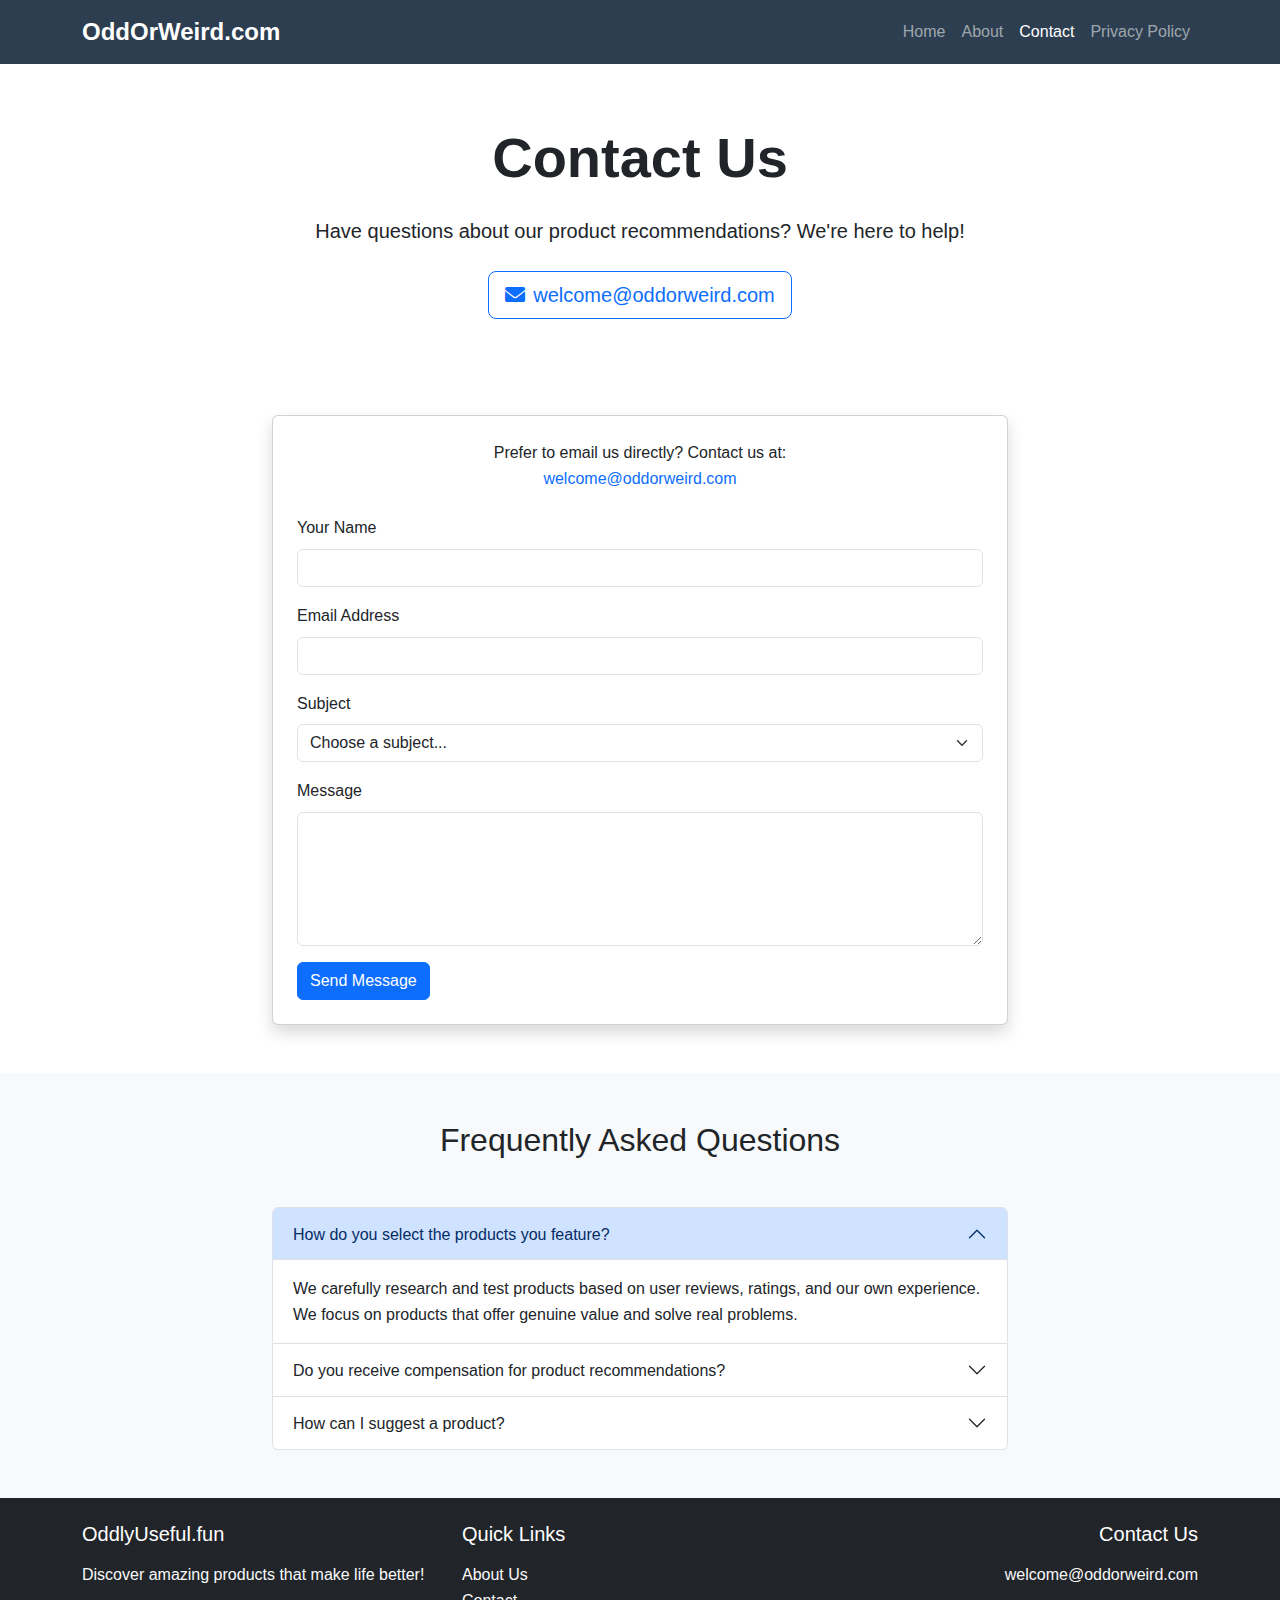
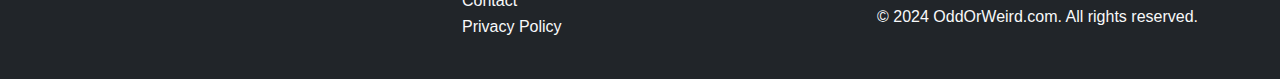
<file: contact.html>
<!DOCTYPE html>
<html lang="en">
<head>
    <meta charset="UTF-8">
    <meta name="viewport" content="width=device-width, initial-scale=1.0">
    <title>Contact Us - OddOrWeird.com | Get in Touch</title>
    
    <!-- SEO Meta Tags -->
    <meta name="description" content="Contact OddOrWeird.com - Have questions about our Amazon product recommendations? Get expert advice, product suggestions, and support. We're here to help you find the perfect products for your needs.">
    <meta name="keywords" content="contact oddorweird.com, product questions, amazon products, customer support, product recommendations, amazon affiliate support, product suggestions, customer service, amazon product help, product advice, contact support, amazon product questions, product recommendations help">
    <meta name="author" content="OddOrWeird.com">
    <meta name="robots" content="index, follow, max-image-preview:large, max-snippet:-1, max-video-preview:-1">
    <meta name="language" content="English">
    <meta name="revisit-after" content="7 days">
    <meta name="generator" content="OddOrWeird.com">
    
    <!-- Canonical URL -->
    <link rel="canonical" href="https://oddorweird/contact.html">
    
    <!-- Open Graph Meta Tags -->
    <meta property="og:type" content="website">
    <meta property="og:title" content="Contact Us - OddOrWeird.com | Get in Touch">
    <meta property="og:description" content="Have questions about our product recommendations? We're here to help! Get in touch with us today.">
    <meta property="og:image" content="https://oddorweird.com/images/contact-og.jpg">
    <meta property="og:url" content="https://oddorweird.com/contact.html">
    <meta property="og:site_name" content="OddOrWeird.com">
    
    <!-- Twitter Card Meta Tags -->
    <meta name="twitter:card" content="summary_large_image">
    <meta name="twitter:site" content="@oddorweird">
    <meta name="twitter:creator" content="@oddorweird">
    <meta name="twitter:title" content="Contact Us - OddOrWeird.com | Get in Touch">
    <meta name="twitter:description" content="Have questions about our product recommendations? We're here to help! Get in touch with us today.">
    <meta name="twitter:image" content="https://oddorweird.com/images/contact-og.jpg">
    
    <!-- Additional Meta Tags -->
    <meta name="theme-color" content="#212529">
    <meta name="mobile-web-app-capable" content="yes">
    <meta name="apple-mobile-web-app-capable" content="yes">
    <meta name="apple-mobile-web-app-status-bar-style" content="black">
    <meta name="apple-mobile-web-app-title" content="OddOrWeird.com">
    
    <!-- Bootstrap 5 CSS -->
    <link href="https://cdn.jsdelivr.net/npm/bootstrap@5.3.0/dist/css/bootstrap.min.css" rel="stylesheet">
    <!-- Custom CSS -->
    <link rel="stylesheet" href="styles.css">
    <!-- Font Awesome -->
    <link rel="stylesheet" href="https://cdnjs.cloudflare.com/ajax/libs/font-awesome/6.0.0/css/all.min.css">
</head>
<body>
    <!-- Navigation -->
    <nav class="navbar navbar-expand-lg navbar-dark bg-dark fixed-top">
        <div class="container">
            <a class="navbar-brand" href="index.html">OddOrWeird.com</a>
            <button class="navbar-toggler" type="button" data-bs-toggle="collapse" data-bs-target="#navbarNav">
                <span class="navbar-toggler-icon"></span>
            </button>
            <div class="collapse navbar-collapse" id="navbarNav">
                <ul class="navbar-nav ms-auto">
                    <li class="nav-item">
                        <a class="nav-link" href="index.html">Home</a>
                    </li>
                    <li class="nav-item">
                        <a class="nav-link" href="about.html">About</a>
                    </li>
                    <li class="nav-item">
                        <a class="nav-link active" href="contact.html">Contact</a>
                    </li>
                    <li class="nav-item">
                        <a class="nav-link" href="privacy.html">Privacy Policy</a>
                    </li>
                </ul>
            </div>
        </div>
    </nav>

    <!-- Contact Hero Section -->
    <section class="contact-hero py-5">
        <div class="container">
            <div class="row align-items-center min-vh-50">
                <div class="col-lg-8 mx-auto text-center">
                    <h1 class="display-4 fw-bold mb-4">Contact Us</h1>
                    <p class="lead">Have questions about our product recommendations? We're here to help!</p>
                    <div class="mt-4">
                        <a href="mailto:welcome@oddorweird.com" class="btn btn-outline-primary btn-lg">
                            <i class="fas fa-envelope me-2"></i>welcome@oddorweird.com
                        </a>
                    </div>
                </div>
            </div>
        </div>
    </section>

    <!-- Contact Form Section -->
    <section class="py-5">
        <div class="container">
            <div class="row justify-content-center">
                <div class="col-lg-8">
                    <div class="card shadow">
                        <div class="card-body p-4">
                            <div class="text-center mb-4">
                                <p class="mb-0">Prefer to email us directly? Contact us at:</p>
                                <a href="mailto:welcome@oddorweird.com" class="text-primary text-decoration-none">
                                    welcome@oddorweird.com
                                </a>
                            </div>
                            <form id="contactForm" class="needs-validation" novalidate>
                                <div class="mb-3">
                                    <label for="name" class="form-label">Your Name</label>
                                    <input type="text" class="form-control" id="name" required>
                                    <div class="invalid-feedback">
                                        Please enter your name.
                                    </div>
                                </div>
                                <div class="mb-3">
                                    <label for="email" class="form-label">Email Address</label>
                                    <input type="email" class="form-control" id="email" required>
                                    <div class="invalid-feedback">
                                        Please enter a valid email address.
                                    </div>
                                </div>
                                <div class="mb-3">
                                    <label for="subject" class="form-label">Subject</label>
                                    <select class="form-select" id="subject" required>
                                        <option value="">Choose a subject...</option>
                                        <option value="product">Product Question</option>
                                        <option value="suggestion">Product Suggestion</option>
                                        <option value="partnership">Partnership Inquiry</option>
                                        <option value="other">Other</option>
                                    </select>
                                    <div class="invalid-feedback">
                                        Please select a subject.
                                    </div>
                                </div>
                                <div class="mb-3">
                                    <label for="message" class="form-label">Message</label>
                                    <textarea class="form-control" id="message" rows="5" required></textarea>
                                    <div class="invalid-feedback">
                                        Please enter your message.
                                    </div>
                                </div>
                                <button type="submit" class="btn btn-primary">Send Message</button>
                            </form>
                        </div>
                    </div>
                </div>
            </div>
        </div>
    </section>

    <!-- FAQ Section -->
    <section class="py-5 bg-light">
        <div class="container">
            <h2 class="text-center mb-5">Frequently Asked Questions</h2>
            <div class="row justify-content-center">
                <div class="col-lg-8">
                    <div class="accordion" id="faqAccordion">
                        <div class="accordion-item">
                            <h3 class="accordion-header">
                                <button class="accordion-button" type="button" data-bs-toggle="collapse" data-bs-target="#faq1">
                                    How do you select the products you feature?
                                </button>
                            </h3>
                            <div id="faq1" class="accordion-collapse collapse show" data-bs-parent="#faqAccordion">
                                <div class="accordion-body">
                                    We carefully research and test products based on user reviews, ratings, and our own experience. We focus on products that offer genuine value and solve real problems.
                                </div>
                            </div>
                        </div>
                        <div class="accordion-item">
                            <h3 class="accordion-header">
                                <button class="accordion-button collapsed" type="button" data-bs-toggle="collapse" data-bs-target="#faq2">
                                    Do you receive compensation for product recommendations?
                                </button>
                            </h3>
                            <div id="faq2" class="accordion-collapse collapse" data-bs-parent="#faqAccordion">
                                <div class="accordion-body">
                                    Yes, we are an Amazon Associate and earn from qualifying purchases. However, this does not influence our product recommendations or reviews.
                                </div>
                            </div>
                        </div>
                        <div class="accordion-item">
                            <h3 class="accordion-header">
                                <button class="accordion-button collapsed" type="button" data-bs-toggle="collapse" data-bs-target="#faq3">
                                    How can I suggest a product?
                                </button>
                            </h3>
                            <div id="faq3" class="accordion-collapse collapse" data-bs-parent="#faqAccordion">
                                <div class="accordion-body">
                                    You can suggest products by filling out our contact form with the subject "Product Suggestion". We review all suggestions and may feature them if they meet our criteria.
                                </div>
                            </div>
                        </div>
                    </div>
                </div>
            </div>
        </div>
    </section>

    <!-- Footer -->
    <footer class="bg-dark text-light py-4">
        <div class="container">
            <div class="row">
                <div class="col-md-4">
                    <h5>OddlyUseful.fun</h5>
                    <p>Discover amazing products that make life better!</p>
                </div>
                <div class="col-md-4">
                    <h5>Quick Links</h5>
                    <ul class="list-unstyled">
                        <li><a href="about.html" class="text-light text-decoration-none">About Us</a></li>
                        <li><a href="contact.html" class="text-light text-decoration-none">Contact</a></li>
                        <li><a href="privacy.html" class="text-light text-decoration-none">Privacy Policy</a></li>
                    </ul>
                </div>
                <div class="col-md-4 text-md-end">
                    <h5>Contact Us</h5>
                    <p><a href="mailto:welcome@oddorweird.com" class="text-light text-decoration-none">welcome@oddorweird.com</a></p>
                    <p>© 2024 OddOrWeird.com. All rights reserved.</p>
                </div>
            </div>
        </div>
    </footer>

    <!-- Bootstrap JS -->
    <script src="https://cdn.jsdelivr.net/npm/bootstrap@5.3.0/dist/js/bootstrap.bundle.min.js"></script>
    <!-- Custom JS -->
    <script src="script.js"></script>
</body>
</html>
</file>
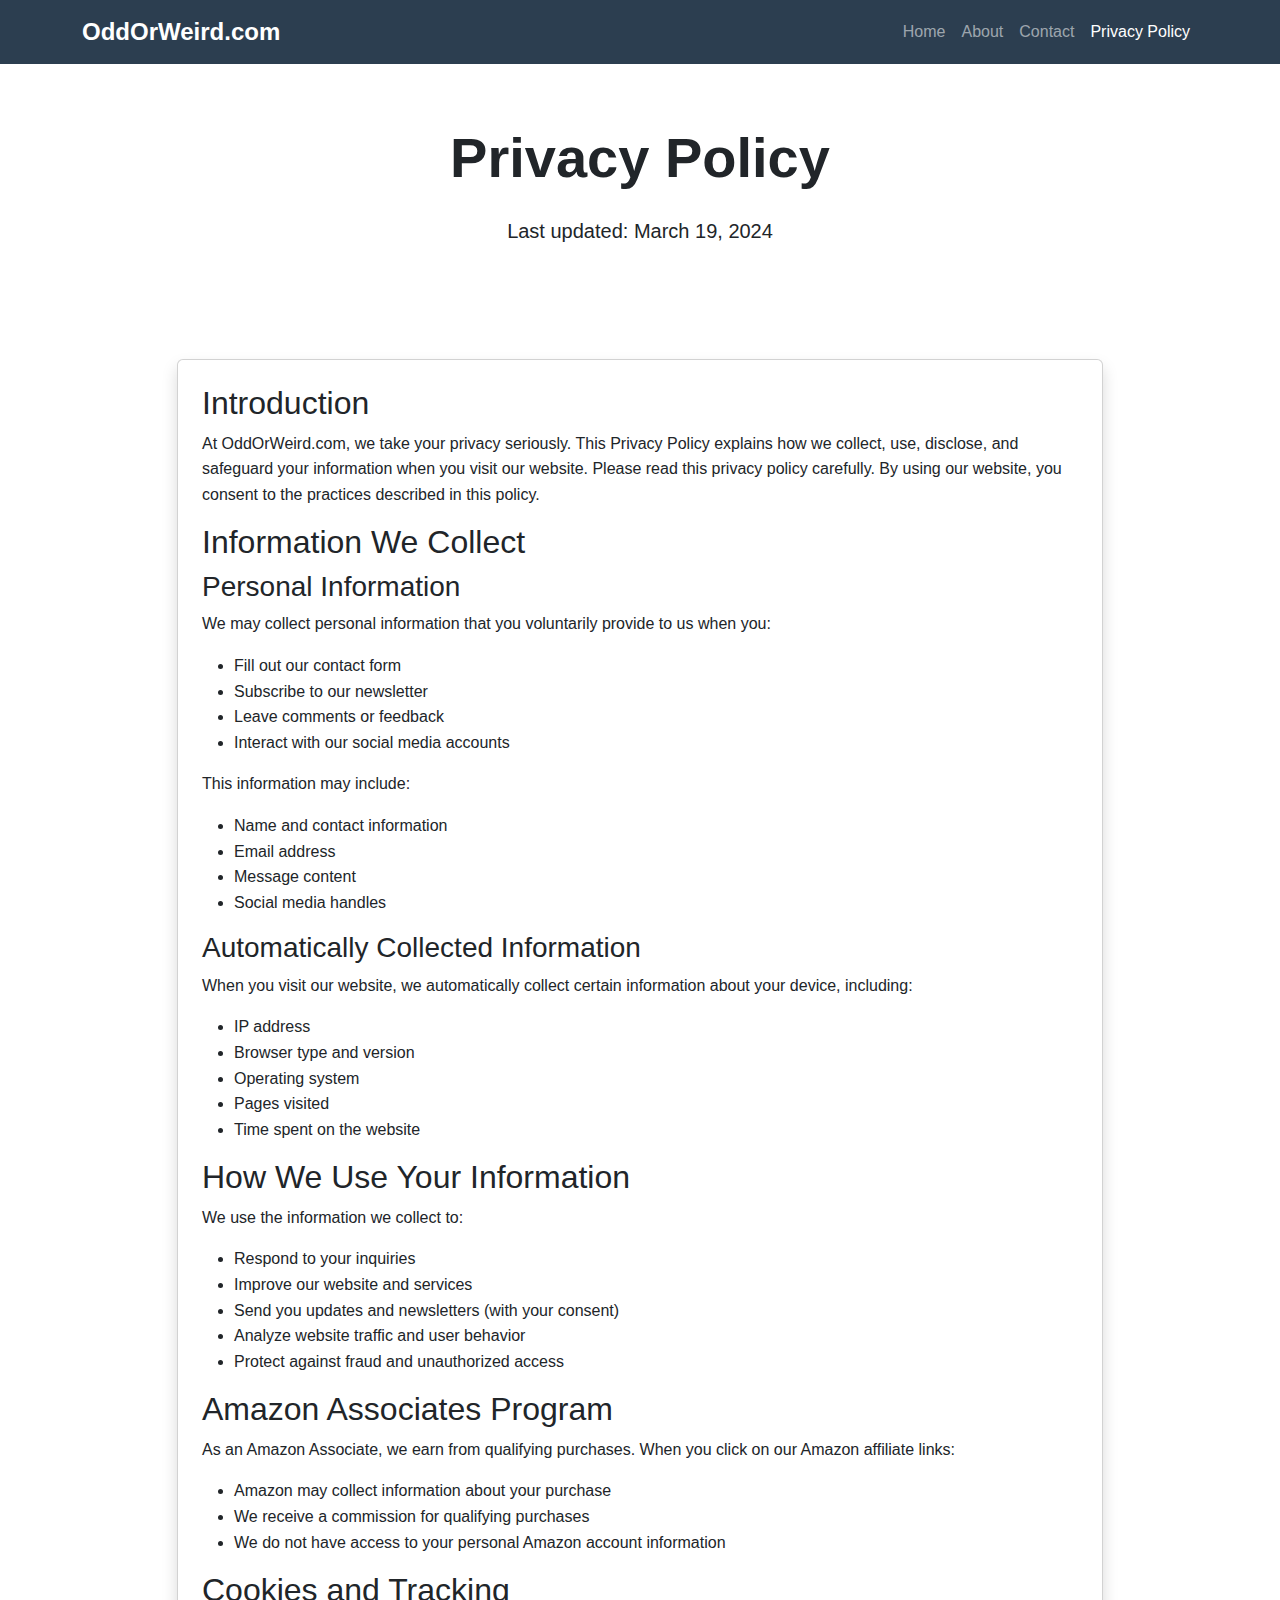
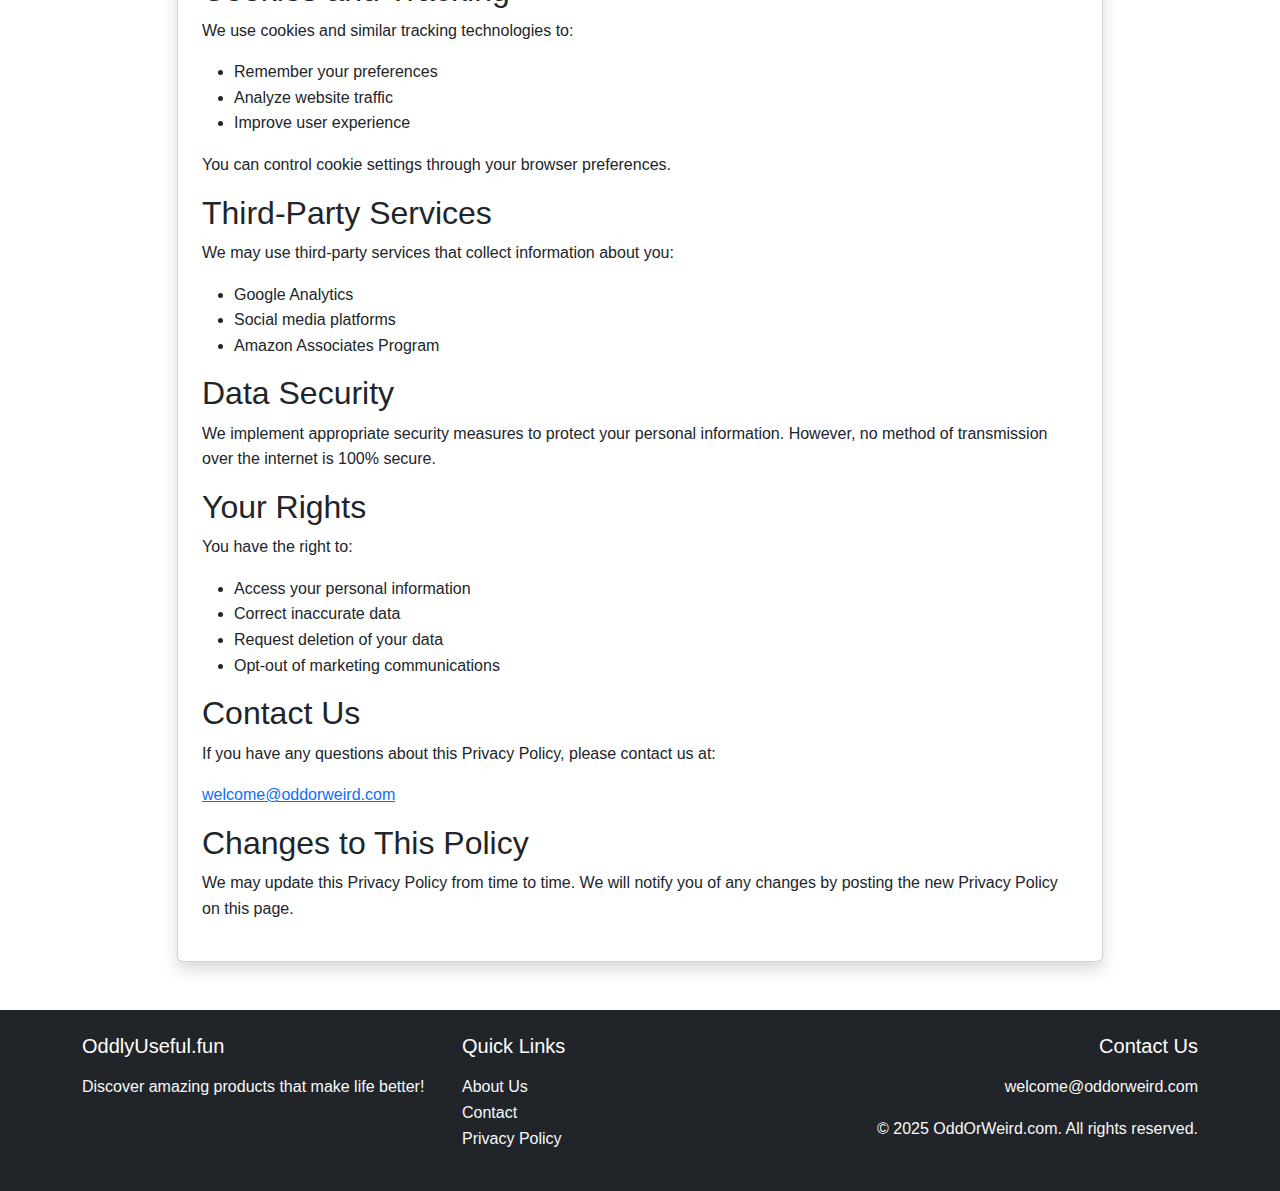
<file: privacy.html>
<!DOCTYPE html>
<html lang="en">
<head>
    <meta charset="UTF-8">
    <meta name="viewport" content="width=device-width, initial-scale=1.0">
    <title>Privacy Policy -OddOrWeird.com | Your Privacy Matters</title>
    
    <!-- SEO Meta Tags -->
    <meta name="description" content="Privacy Policy for OddOrWeird.com - Learn how we protect your privacy and handle your data. Comprehensive information about our data collection, Amazon affiliate practices, cookies, and your privacy rights.">
    <meta name="keywords" content="privacy policy, oddorweird.com privacy, data protection, cookie policy, amazon affiliate privacy, data security, privacy rights, user privacy, data collection, privacy information, amazon affiliate disclosure, data privacy, user data protection, privacy policy amazon">
    <meta name="author" content="OddOrWeird.com">
    <meta name="robots" content="index, follow, max-image-preview:large, max-snippet:-1, max-video-preview:-1">
    <meta name="language" content="English">
    <meta name="revisit-after" content="7 days">
    <meta name="generator" content="OddOrWeird.com">
    
    <!-- Canonical URL -->
    <link rel="canonical" href="https://oddorweird.com/privacy.html">
    
    <!-- Open Graph Meta Tags -->
    <meta property="og:type" content="website">
    <meta property="og:title" content="Privacy Policy - OddOrWeird.com | Your Privacy Matters">
    <meta property="og:description" content="Learn how we protect your privacy and handle your data at OddOrWeird.com">
    <meta property="og:image" content="https://oddorweird.com/images/privacy-og.jpg">
    <meta property="og:url" content="https://oddorweird.com/privacy.html">
    <meta property="og:site_name" content="OddOrWeird.com">
    
    <!-- Twitter Card Meta Tags -->
    <meta name="twitter:card" content="summary_large_image">
    <meta name="twitter:site" content="@oddorweird">
    <meta name="twitter:creator" content="@oddorweird">
    <meta name="twitter:title" content="Privacy Policy - OddOrWeird.com | Your Privacy Matters">
    <meta name="twitter:description" content="Learn how we protect your privacy and handle your data at OddOrWeird.com">
    <meta name="twitter:image" content="https://oddorweird.com/images/privacy-og.jpg">
    
    <!-- Additional Meta Tags -->
    <meta name="theme-color" content="#212529">
    <meta name="mobile-web-app-capable" content="yes">
    <meta name="apple-mobile-web-app-capable" content="yes">
    <meta name="apple-mobile-web-app-status-bar-style" content="black">
    <meta name="apple-mobile-web-app-title" content="OddOrWeird.com">
    
    <!-- Bootstrap 5 CSS -->
    <link href="https://cdn.jsdelivr.net/npm/bootstrap@5.3.0/dist/css/bootstrap.min.css" rel="stylesheet">
    <!-- Custom CSS -->
    <link rel="stylesheet" href="styles.css">
    <!-- Font Awesome -->
    <link rel="stylesheet" href="https://cdnjs.cloudflare.com/ajax/libs/font-awesome/6.0.0/css/all.min.css">
</head>
<body>
    <!-- Navigation -->
    <nav class="navbar navbar-expand-lg navbar-dark bg-dark fixed-top">
        <div class="container">
            <a class="navbar-brand" href="index.html">OddOrWeird.com</a>
            <button class="navbar-toggler" type="button" data-bs-toggle="collapse" data-bs-target="#navbarNav">
                <span class="navbar-toggler-icon"></span>
            </button>
            <div class="collapse navbar-collapse" id="navbarNav">
                <ul class="navbar-nav ms-auto">
                    <li class="nav-item">
                        <a class="nav-link" href="index.html">Home</a>
                    </li>
                    <li class="nav-item">
                        <a class="nav-link" href="about.html">About</a>
                    </li>
                    <li class="nav-item">
                        <a class="nav-link" href="contact.html">Contact</a>
                    </li>
                    <li class="nav-item">
                        <a class="nav-link active" href="privacy.html">Privacy Policy</a>
                    </li>
                </ul>
            </div>
        </div>
    </nav>

    <!-- Privacy Policy Hero Section -->
    <section class="privacy-hero py-5">
        <div class="container">
            <div class="row align-items-center min-vh-50">
                <div class="col-lg-8 mx-auto text-center">
                    <h1 class="display-4 fw-bold mb-4">Privacy Policy</h1>
                    <p class="lead">Last updated: March 19, 2024</p>
                </div>
            </div>
        </div>
    </section>

    <!-- Privacy Policy Content -->
    <section class="py-5">
        <div class="container">
            <div class="row justify-content-center">
                <div class="col-lg-10">
                    <div class="card shadow">
                        <div class="card-body p-4">
                            <div class="privacy-content">
                                <h2>Introduction</h2>
                                <p>At OddOrWeird.com, we take your privacy seriously. This Privacy Policy explains how we collect, use, disclose, and safeguard your information when you visit our website. Please read this privacy policy carefully. By using our website, you consent to the practices described in this policy.</p>

                                <h2>Information We Collect</h2>
                                <h3>Personal Information</h3>
                                <p>We may collect personal information that you voluntarily provide to us when you:</p>
                                <ul>
                                    <li>Fill out our contact form</li>
                                    <li>Subscribe to our newsletter</li>
                                    <li>Leave comments or feedback</li>
                                    <li>Interact with our social media accounts</li>
                                </ul>
                                <p>This information may include:</p>
                                <ul>
                                    <li>Name and contact information</li>
                                    <li>Email address</li>
                                    <li>Message content</li>
                                    <li>Social media handles</li>
                                </ul>

                                <h3>Automatically Collected Information</h3>
                                <p>When you visit our website, we automatically collect certain information about your device, including:</p>
                                <ul>
                                    <li>IP address</li>
                                    <li>Browser type and version</li>
                                    <li>Operating system</li>
                                    <li>Pages visited</li>
                                    <li>Time spent on the website</li>
                                </ul>

                                <h2>How We Use Your Information</h2>
                                <p>We use the information we collect to:</p>
                                <ul>
                                    <li>Respond to your inquiries</li>
                                    <li>Improve our website and services</li>
                                    <li>Send you updates and newsletters (with your consent)</li>
                                    <li>Analyze website traffic and user behavior</li>
                                    <li>Protect against fraud and unauthorized access</li>
                                </ul>

                                <h2>Amazon Associates Program</h2>
                                <p>As an Amazon Associate, we earn from qualifying purchases. When you click on our Amazon affiliate links:</p>
                                <ul>
                                    <li>Amazon may collect information about your purchase</li>
                                    <li>We receive a commission for qualifying purchases</li>
                                    <li>We do not have access to your personal Amazon account information</li>
                                </ul>

                                <h2>Cookies and Tracking</h2>
                                <p>We use cookies and similar tracking technologies to:</p>
                                <ul>
                                    <li>Remember your preferences</li>
                                    <li>Analyze website traffic</li>
                                    <li>Improve user experience</li>
                                </ul>
                                <p>You can control cookie settings through your browser preferences.</p>

                                <h2>Third-Party Services</h2>
                                <p>We may use third-party services that collect information about you:</p>
                                <ul>
                                    <li>Google Analytics</li>
                                    <li>Social media platforms</li>
                                    <li>Amazon Associates Program</li>
                                </ul>

                                <h2>Data Security</h2>
                                <p>We implement appropriate security measures to protect your personal information. However, no method of transmission over the internet is 100% secure.</p>

                                <h2>Your Rights</h2>
                                <p>You have the right to:</p>
                                <ul>
                                    <li>Access your personal information</li>
                                    <li>Correct inaccurate data</li>
                                    <li>Request deletion of your data</li>
                                    <li>Opt-out of marketing communications</li>
                                </ul>

                                <h2>Contact Us</h2>
                                <p>If you have any questions about this Privacy Policy, please contact us at:</p>
                                <p><a href="mailto:welcome@oddorweird.com">welcome@oddorweird.com</a></p>

                                <h2>Changes to This Policy</h2>
                                <p>We may update this Privacy Policy from time to time. We will notify you of any changes by posting the new Privacy Policy on this page.</p>
                            </div>
                        </div>
                    </div>
                </div>
            </div>
        </div>
    </section>

    <!-- Footer -->
    <footer class="bg-dark text-light py-4">
        <div class="container">
            <div class="row">
                <div class="col-md-4">
                    <h5>OddlyUseful.fun</h5>
                    <p>Discover amazing products that make life better!</p>
                </div>
                <div class="col-md-4">
                    <h5>Quick Links</h5>
                    <ul class="list-unstyled">
                        <li><a href="about.html" class="text-light text-decoration-none">About Us</a></li>
                        <li><a href="contact.html" class="text-light text-decoration-none">Contact</a></li>
                        <li><a href="privacy.html" class="text-light text-decoration-none">Privacy Policy</a></li>
                    </ul>
                </div>
                <div class="col-md-4 text-md-end">
                    <h5>Contact Us</h5>
                    <p><a href="mailto:welcome@oddorweird.com" class="text-light text-decoration-none">welcome@oddorweird.com</a></p>
                    <p>© 2025 OddOrWeird.com. All rights reserved.</p>
                </div>
            </div>
        </div>
    </footer>

    <!-- Bootstrap JS -->
    <script src="https://cdn.jsdelivr.net/npm/bootstrap@5.3.0/dist/js/bootstrap.bundle.min.js"></script>
    <!-- Custom JS -->
    <script src="script.js"></script>
</body>
</html>
</file>
<file: styles.css>
/* Global Styles */
:root {
    --primary-color: #4A90E2;
    --secondary-color: #6c757d;
    --dark-color: #2C3E50;
    --light-color: #f8f9fa;
    --success-color: #2ECC71;
    --danger-color: #E74C3C;
    --warning-color: #F1C40F;
    --info-color: #3498DB;
    --accent-color: #9B59B6;
    --gradient-start: #4A90E2;
    --gradient-end: #2C3E50;
    --gradient-accent: #9B59B6;
    --border-radius: 8px;
    --transition-speed: 0.3s;
}

/* Performance Optimizations */
* {
    margin: 0;
    padding: 0;
    box-sizing: border-box;
}

body {
    font-family: 'Arial', sans-serif;
    line-height: 1.6;
    padding-top: 76px; /* Adjusted for fixed navbar */
    -webkit-font-smoothing: antialiased;
    -moz-osx-font-smoothing: grayscale;
}

/* Optimize Images */
img {
    max-width: 100%;
    height: auto;
    display: block;
}

/* Enhanced Mobile Navigation */
.navbar {
    transition: all 0.3s ease;
    background-color: var(--dark-color) !important;
}

.navbar-brand {
    font-weight: bold;
    font-size: 1.5rem;
}

/* Hero Section */
.hero-section {
    position: relative;
    min-height: 100vh;
    display: flex;
    align-items: center;
    background: linear-gradient(135deg, var(--gradient-start) 0%, var(--gradient-end) 100%);
    overflow: hidden;
}

.hero-section::before {
    content: '';
    position: absolute;
    top: 0;
    left: 0;
    right: 0;
    bottom: 0;
    background-image: 
        radial-gradient(circle at 20% 20%, rgba(155, 89, 182, 0.2) 0%, transparent 50%),
        radial-gradient(circle at 80% 80%, rgba(74, 144, 226, 0.2) 0%, transparent 50%),
        linear-gradient(45deg, rgba(46, 204, 113, 0.1) 0%, transparent 70%);
    animation: backgroundShift 20s ease-in-out infinite alternate;
}

.hero-content {
    position: relative;
    z-index: 1;
    animation: float 6s ease-in-out infinite;
    color: var(--light-color);
}

.hero-content h1 {
    opacity: 0;
    transform: translateY(20px);
    animation: fadeInUp 0.8s ease-out forwards;
    animation-delay: 0.3s;
    font-size: 3.5rem;
    font-weight: 800;
    margin-bottom: 1.5rem;
    background: linear-gradient(45deg, #fff, #f0f0f0);
    -webkit-background-clip: text;
    -webkit-text-fill-color: transparent;
    text-shadow: 2px 2px 4px rgba(0, 0, 0, 0.1);
}

.hero-content p {
    opacity: 0;
    transform: translateY(20px);
    animation: fadeInUp 0.8s ease-out forwards;
    animation-delay: 0.6s;
    font-size: 1.25rem;
    color: rgba(255, 255, 255, 0.9);
    text-shadow: 1px 1px 2px rgba(0, 0, 0, 0.1);
}

/* Enhanced Animations */
@keyframes float {
    0%, 100% {
        transform: translateY(0) rotate(0deg);
    }
    50% {
        transform: translateY(-20px) rotate(1deg);
    }
}

@keyframes backgroundShift {
    0% {
        background-position: 0% 0%;
    }
    50% {
        background-position: 100% 100%;
    }
    100% {
        background-position: 0% 0%;
    }
}

@keyframes fadeInUp {
    from {
        opacity: 0;
        transform: translateY(30px);
    }
    to {
        opacity: 1;
        transform: translateY(0);
    }
}

/* Add decorative elements */
.hero-section::after {
    content: '';
    position: absolute;
    width: 200px;
    height: 200px;
    background: radial-gradient(circle, rgba(155, 89, 182, 0.1) 0%, transparent 70%);
    border-radius: 50%;
    top: -100px;
    right: -100px;
    animation: float 8s ease-in-out infinite;
    z-index: 0;
}

/* Enhanced Card Styles */
.category-card {
    background: white;
    padding: 2rem;
    border-radius: 10px;
    box-shadow: 0 4px 6px rgba(0,0,0,0.1);
    text-align: center;
    transition: transform var(--transition-speed);
    height: 100%;
}

.category-card:hover {
    transform: translateY(-5px);
}

.category-card i {
    color: var(--primary-color);
    margin-bottom: 1rem;
}

.category-card h3 {
    color: var(--dark-color);
    margin-bottom: 1rem;
}

.product-image-container {
    position: relative;
    width: 100%;
    padding-top: 100%; /* 1:1 Aspect Ratio */
    background: #fff;
    border-radius: 8px;
    overflow: hidden;
    margin-bottom: 0.5rem;
}

.product-image {
    position: absolute;
    top: 0;
    left: 0;
    width: 100%;
    height: 100%;
    object-fit: contain;
    padding: 1rem;
    background-color: #fff;
    transition: transform var(--transition-speed);
}

.product-image-container:hover .product-image {
    transform: scale(1.05);
}

.product-card {
    background: white;
    border-radius: 10px;
    box-shadow: 0 4px 6px rgba(0,0,0,0.1);
    padding: 1.5rem;
    text-align: center;
    transition: transform var(--transition-speed);
    height: 100%;
    display: flex;
    flex-direction: column;
    gap: 1rem;
}

.product-card:hover {
    transform: translateY(-5px);
    box-shadow: 0 6px 12px rgba(0,0,0,0.15);
}

.product-card img {
    border-radius: 5px;
    margin-bottom: 1rem;
}

.product-info {
    display: flex;
    flex-direction: column;
    gap: 0.75rem;
    flex: 1;
}

.product-card h3 {
    color: var(--dark-color);
    font-size: 1.25rem;
    margin: 0;
    min-height: auto;
    display: -webkit-box;
    -webkit-line-clamp: 2;
    -webkit-box-orient: vertical;
    overflow: hidden;
}

.product-card .description {
    color: var(--secondary-color);
    margin: 0;
    min-height: auto;
    display: -webkit-box;
    -webkit-line-clamp: 3;
    -webkit-box-orient: vertical;
    overflow: hidden;
}

.product-card .btn {
    margin-top: auto;
    padding: 0.75rem 1.5rem;
}

/* About Section */
#about {
    background-color: var(--light-color);
}

#about h2 {
    color: var(--dark-color);
    margin-bottom: 1.5rem;
}

/* Footer */
footer {
    background-color: var(--dark-color);
}

footer h5 {
    color: white;
    margin-bottom: 1rem;
}

/* Responsive Design */
@media (max-width: 768px) {
    .hero-section {
        padding: 3rem 0;
    }
    
    .hero-section h1 {
        font-size: 2.5rem;
    }
    
    .hero-section .lead {
        font-size: 1.1rem;
    }
    
    .hero-section img {
        margin-top: 2rem;
    }
    
    .category-card, .product-card {
        margin-bottom: 2rem;
    }
    
    .navbar-brand {
        font-size: 1.25rem;
    }
    
    .product-image {
        height: 250px;
    }
    
    .product-card {
        padding: 1rem;
        gap: 0.75rem;
    }

    .product-image-container {
        padding-top: 75%; /* 4:3 Aspect Ratio for mobile */
    }

    .product-info {
        gap: 0.5rem;
    }

    .product-card h3 {
        font-size: 1.1rem;
    }

    .product-card .description {
        font-size: 0.9rem;
        -webkit-line-clamp: 2;
    }

    .product-card .btn {
        padding: 0.5rem 1rem;
        font-size: 0.9rem;
    }

    .hero-content {
        animation: float 8s ease-in-out infinite;
    }
    
    .hero-content h1 {
        font-size: 2.5rem;
    }
    
    .hero-content p {
        font-size: 1.1rem;
    }

    .hero-section::after {
        width: 150px;
        height: 150px;
        top: -75px;
        right: -75px;
    }
}

@media (max-width: 576px) {
    .product-image {
        height: 200px;
    }
}

/* Tablet Optimizations */
@media (min-width: 769px) and (max-width: 1024px) {
    .hero-section h1 {
        font-size: 3rem;
    }
    
    .category-card,
    .product-card {
        padding: 1.75rem;
    }
}

/* Touch Device Optimizations */
@media (hover: none) {
    .category-card:hover,
    .product-card:hover {
        transform: none;
    }
    
    .btn-primary:hover,
    .btn-outline-primary:hover {
        transform: none;
    }
}

/* Animations */
.fade-in {
    opacity: 0;
    transform: translateY(20px);
    transition: opacity 0.5s ease, transform 0.5s ease;
}

.fade-in.visible {
    opacity: 1;
    transform: translateY(0);
}

/* Accessibility Improvements */
@media (prefers-reduced-motion: reduce) {
    * {
        transition: none !important;
        animation: none !important;
    }
}

/* Print Styles */
@media print {
    .navbar, .hero-section {
        display: none;
    }
    
    body {
        padding-top: 0;
    }
    
    .container {
        width: 100%;
        max-width: none;
    }
}

/* Amazon Button Styles */
.btn-amazon {
    background-color: #FF9900;
    color: #000;
    border: none;
    transition: all 0.3s ease;
    font-weight: 500;
    display: inline-flex;
    align-items: center;
    justify-content: center;
}

.btn-amazon:hover {
    background-color: #FF8C00;
    color: #000;
    transform: translateY(-2px);
    box-shadow: 0 4px 8px rgba(255, 153, 0, 0.2);
}

.btn-amazon .fa-amazon {
    font-size: 1.2em;
}

/* Product Card Enhancements */
.product-buttons {
    margin-top: 1rem;
    width: 100%;
}

.product-buttons .btn {
    width: 100%;
    padding: 0.8rem;
    font-size: 1.1rem;
}

/* Responsive Adjustments */
@media (max-width: 768px) {
    .hero-buttons {
        flex-direction: column;
        gap: 0.5rem;
    }
    
    .hero-buttons .btn {
        width: 100%;
        margin: 0 0 0.5rem 0;
    }
}

/* Product Card Button Hover Effect */
.product-card .btn-amazon {
    transform: translateY(0);
    opacity: 0.95;
}

.product-card:hover .btn-amazon {
    transform: translateY(-2px);
    opacity: 1;
}

/* Category Titles */
.category-title {
    color: var(--dark-color);
    padding-bottom: 0.5rem;
    margin-top: 2rem;
    border-bottom: 2px solid var(--primary-color);
    position: relative;
}

.category-title::after {
    content: '';
    position: absolute;
    bottom: -2px;
    left: 0;
    width: 50px;
    height: 2px;
    background-color: var(--primary-color);
}

/* Product Grid Improvements */
.row.g-4 {
    margin-bottom: 2rem;
}

@media (max-width: 768px) {
    .category-title {
        text-align: center;
        margin-top: 1.5rem;
    }
    
    .category-title::after {
        left: 50%;
        transform: translateX(-25px);
    }
}

/* Language Selector Styles */
.nav-item.dropdown {
    margin-left: 0.5rem;
}

.nav-item.dropdown .nav-link {
    display: flex;
    align-items: center;
    gap: 0.5rem;
}

.nav-item.dropdown .nav-link i {
    font-size: 1.1rem;
}

.dropdown-menu {
    background-color: var(--dark-color);
    border: 1px solid rgba(255, 255, 255, 0.1);
    border-radius: var(--border-radius);
    box-shadow: 0 4px 6px rgba(0, 0, 0, 0.1);
    padding: 0.5rem 0;
    min-width: 150px;
}

.dropdown-item {
    color: var(--light-color);
    padding: 0.5rem 1rem;
    transition: all var(--transition-speed) ease;
}

.dropdown-item:hover {
    background-color: rgba(255, 255, 255, 0.1);
    color: var(--light-color);
}

.dropdown-item.active {
    background-color: var(--primary-color);
    color: var(--light-color);
}

/* Mobile Responsive Adjustments */
@media (max-width: 991.98px) {
    .nav-item.dropdown {
        margin-left: 0;
        margin-top: 0.5rem;
    }

    .nav-item.dropdown .nav-link {
        padding: 0.5rem 1rem;
    }

    .dropdown-menu {
        background-color: transparent;
        border: none;
        box-shadow: none;
        padding: 0;
        margin-left: 1rem;
    }

    .dropdown-item {
        color: var(--light-color);
        padding: 0.5rem 1rem;
    }

    .dropdown-item:hover {
        background-color: rgba(255, 255, 255, 0.1);
    }

    .dropdown-item.active {
        background-color: var(--primary-color);
    }
}

/* Blog Section Styles */
.blog-header {
    background-color: var(--bs-light);
    border-bottom: 1px solid var(--bs-border-color);
}

.blog-header h1 {
    color: var(--bs-primary);
    font-weight: 700;
    margin-bottom: 1rem;
}

.blog-header .lead {
    color: var(--bs-secondary);
    max-width: 800px;
    margin: 0 auto;
}

.blog-posts {
    min-height: 400px;
    display: flex;
    align-items: center;
}

.blog-posts .lead {
    color: var(--bs-secondary);
    max-width: 600px;
    margin: 0 auto;
}

@media (max-width: 768px) {
    .blog-header h1 {
        font-size: 2rem;
    }
    
    .blog-header .lead,
    .blog-posts .lead {
        font-size: 1rem;
    }
}
</file>
